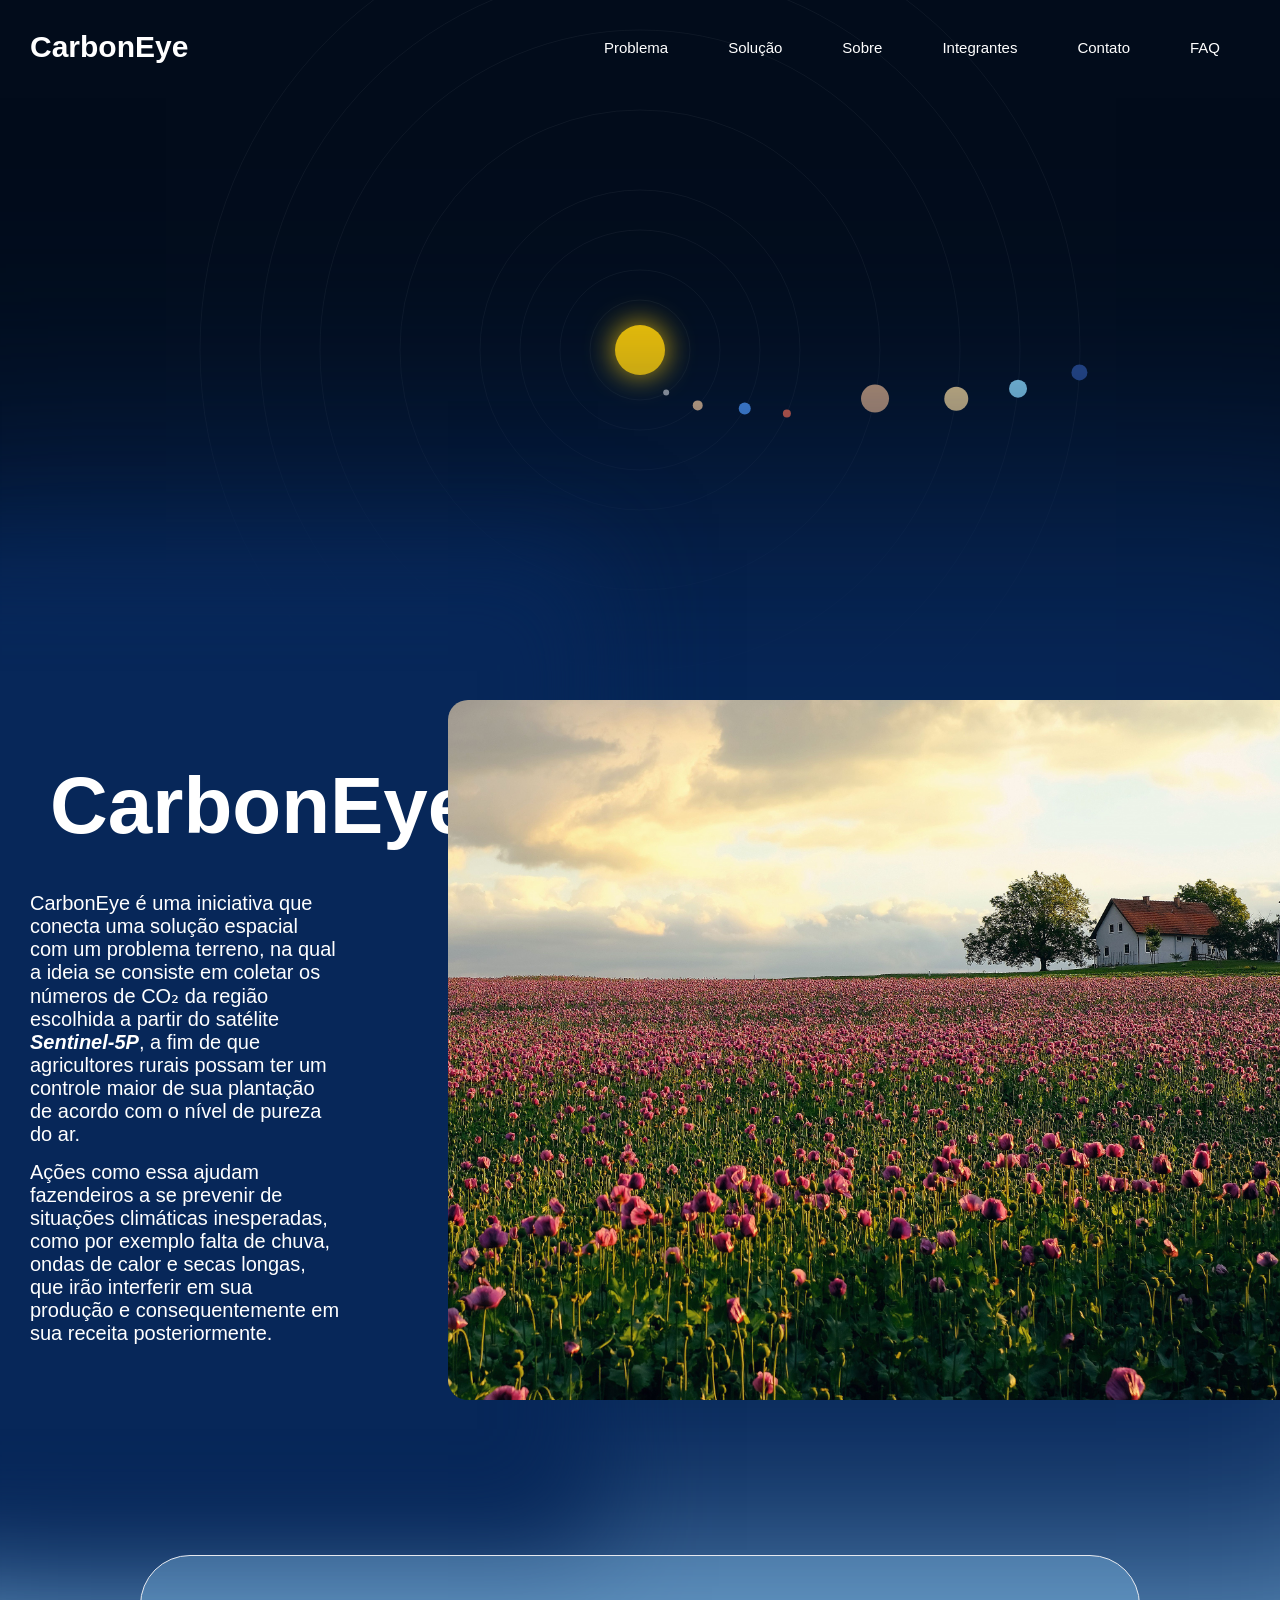
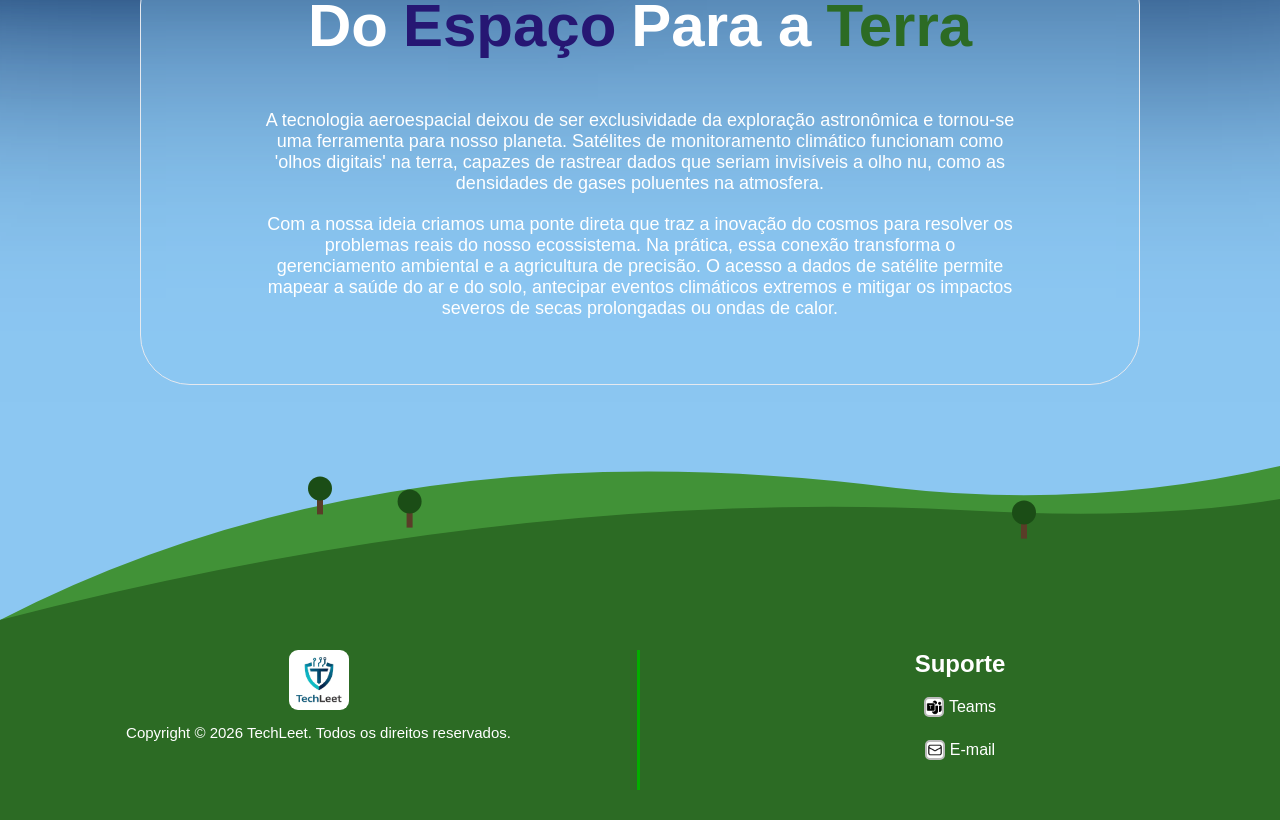
<file: index.html>
<!DOCTYPE html>
<html lang="pt-BR">
    <head>
        <meta charset="UTF-8">
        <meta name="viewport" content="width=device-width, initial-scale=1.0">
        <title>Home</title>
        <link rel="icon" type="image/x-icon" href="imagens/IconeHome.png">
        <link rel="stylesheet" href="css/style.css">
        <link rel="stylesheet" href="css/variaveis.css">
        <link rel="stylesheet" href="css/head.css">
        <link rel="stylesheet" href="css/footer.css">
        <link rel="stylesheet" href="css/index.css">
        <script type="module" src="js/menu.js"></script>
        <script type="module" src="js/sistema-solar.js"></script>
        <script type="module" src="js/footer.js"></script>
    </head>
    <body>
        <!-- Cabeçalho / Cabeça do site -->
        <section id="head">
            <canvas id="sistemaSolar"></canvas>
            <header>
                <div id="nome">
                    <a href="index.html"><h1>CarbonEye</h1></a>
                </div>
                <button type="button" id="menu-hamburguer"
                    aria-label="Abrir menu" aria-controls="navegacao"
                    aria-expanded="false">
                    <span></span>
                    <span></span>
                    <span></span>
                </button>
                <div id="navegacao">
                    <nav>
                        <a href="problema.html">Problema</a>
                        <a href="solucao.html">Solução</a>
                        <a href="sobre.html">Sobre</a>
                        <a href="integrantes.html">Integrantes</a>
                        <a href="contato.html">Contato</a>
                        <a href="faq.html">FAQ</a>
                    </nav>
                </div>
            </header>
        </section>
        <main>
            <!-- Texto inicial da página' -->
            <div id="texto_inicial">
                <h2>CarbonEye</h2>
                <p>CarbonEye é uma iniciativa que conecta uma solução
                    espacial com
                    um problema terreno, na qual a ideia se consiste em
                    coletar
                    os números de CO₂ da região escolhida a partir do
                    satélite
                    <i><b>Sentinel-5P</b></i>, a fim de que agricultores
                    rurais
                    possam ter um controle maior de sua plantação de acordo
                    com o nível de pureza do ar.</p>
                <p>Ações como essa ajudam fazendeiros a se prevenir de
                    situações climáticas inesperadas, como por exemplo falta
                    de
                    chuva, ondas de calor e secas longas, que irão
                    interferir em
                    sua produção e consequentemente em sua receita
                    posteriormente.</p>
            </div>
            <div id="imagem_inicial"></div>
        </main>
        <div id="ceu_azul">
        </div>
        <!-- Cenário footer -->
        <section id="cenario_chao">
            <canvas id="canvas_natureza"></canvas>
        </section>

        <!-- Rodapé / Footer do site -->
        <footer>
            <div class="logo-footer">
                <img src="assets/TechLeet.png" alt="TechLeet">
                <p>Copyright © 2026 TechLeet. Todos os direitos reservados.</p>
            </div>
            <div class="logo-footer2">
                <h3 id="titulo_suporte">Suporte</h3>
                <div class="suport">
                    <img src="assets/teams.png" alt="Teams">
                    <a
                        href="https://teams.microsoft.com/l/chat/48:notes/conversations?context=%7B%22contextType%22%3A%22chat%22%7D">Teams</a>
                </div>
                <div class="suport">
                    <img src="assets/email.png" alt="e-mail">
                    <a href="mailto:rm570024@fiap.com.br">E-mail</a>
                </div>
            </div>
        </footer>
        <!-- Texto central da página -->
        <div id="caixa_central">
            <div id="caixa_titulo">
                <h4>Do</h4>
                <h4 id="texto_espaco">Espaço</h4>
                <h4>Para a </h4>
                <h4 id="texto_terra">Terra</h4>
            </div>
            <div id="caixa_texto">
                <p>A tecnologia aeroespacial deixou de ser exclusividade da exploração astronômica e tornou-se uma ferramenta  para nosso planeta. Satélites de monitoramento climático funcionam como 'olhos digitais' na terra, capazes de rastrear dados que seriam invisíveis a olho nu, como as densidades de gases poluentes na atmosfera. </p>
                <p>Com a nossa ideia criamos uma ponte direta que traz a inovação do cosmos para resolver os problemas reais do nosso ecossistema. Na prática, essa conexão transforma o gerenciamento ambiental e a agricultura de precisão. O acesso a dados de satélite permite mapear a saúde do ar e do solo, antecipar eventos climáticos extremos e mitigar os impactos severos de secas prolongadas ou ondas de calor.</p>
            </div>
        </div>
    </body>
</html>
</file>
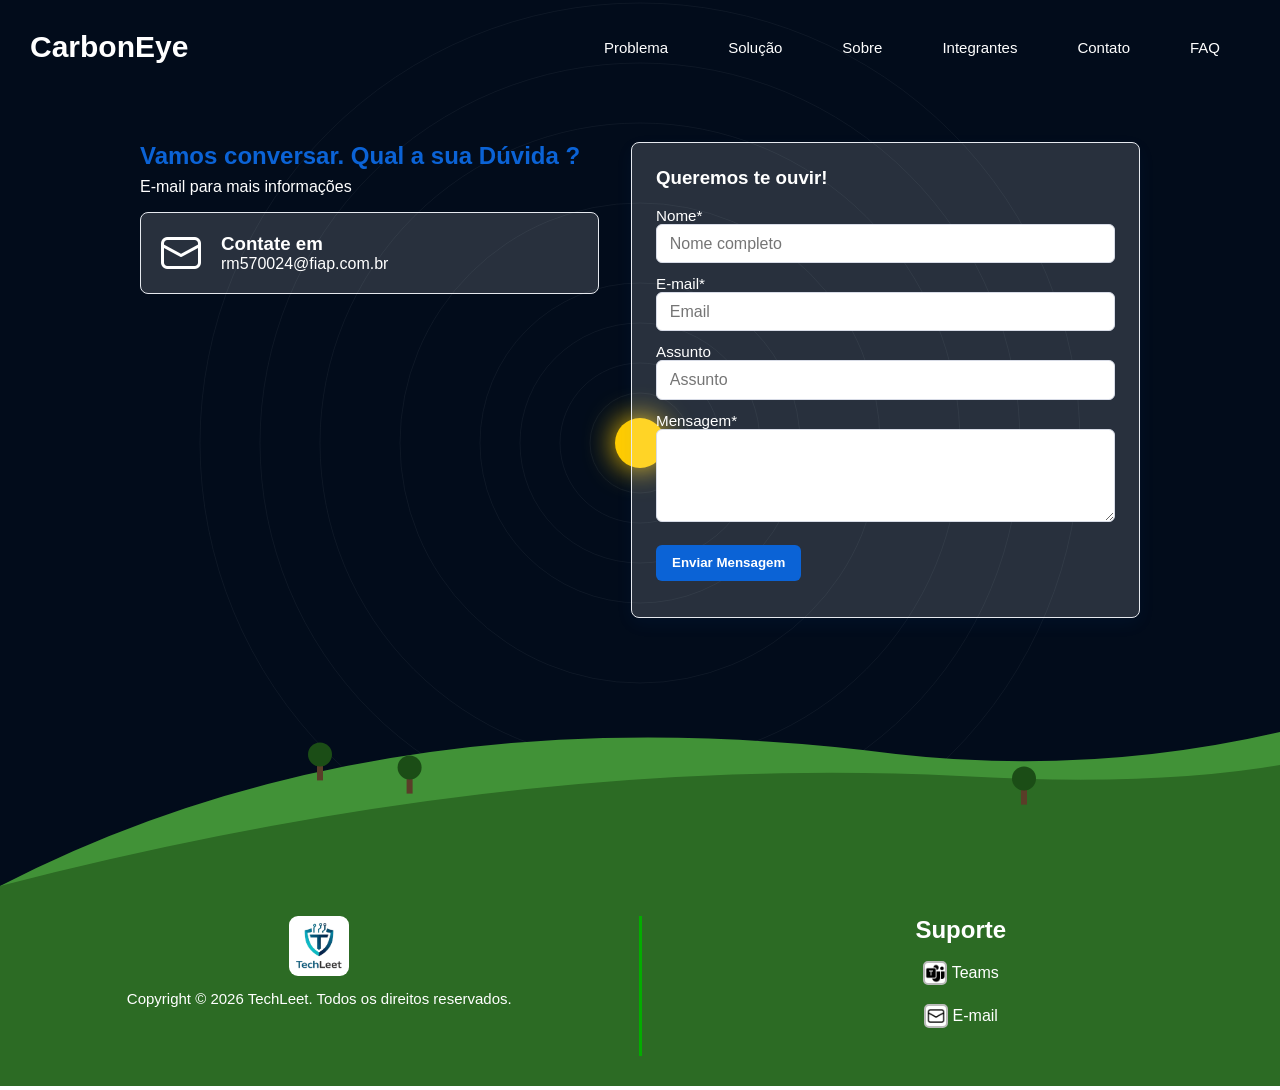
<file: contato.html>
<!DOCTYPE html>
<html lang="pt-BR">
    <head>
        <meta charset="UTF-8">
        <meta name="viewport" content="width=device-width, initial-scale=1.0">
        <title>Integrantes</title>
        <link rel="icon" type="image/x-icon" href="imagens/IconeUser.png">
        <link rel="stylesheet" href="css/style.css">
        <link rel="stylesheet" href="css/head.css">
        <link rel="stylesheet" href="css/variaveis.css">
        <link rel="stylesheet" href="css/head.css">
        <link rel="stylesheet" href="css/footer.css">
        <link rel="stylesheet" href="css/integrantes.css">
        <link rel="stylesheet" href="css/contato.css">
        <script type="module" src="js/menu.js"></script>
        <script type="module" src="js/contato.js"></script>
        <script type="module" src="js/sistema-solar.js"></script>
        <script type="module" src="js/footer.js"></script>
    </head>
    <body>
        <!-- Cabeçalho / Cabeça do site -->
        <section id="head">
            <canvas id="sistemaSolar"></canvas>
            <header>
                <div id="nome">
                    <a href="index.html"><h1>CarbonEye</h1></a>
                </div>
                <button type="button" id="menu-hamburguer"
                    aria-label="Abrir menu" aria-controls="navegacao"
                    aria-expanded="false">
                    <span></span>
                    <span></span>
                    <span></span>
                </button>
                <div id="navegacao">
                    <nav>
                        <a href="problema.html">Problema</a>
                        <a href="solucao.html">Solução</a>
                        <a href="sobre.html">Sobre</a>
                        <a href="integrantes.html">Integrantes</a>
                        <a href="contato.html">Contato</a>
                        <a href="faq.html">FAQ</a>
                    </nav>
                </div>
            </header>
            <!-- Formulario de dúvidas -->
            <main class="pagina_contato">
                <section class="introducao_contato">
                    <h2>Vamos conversar. Qual a sua Dúvida ?</h2>
                    <p>E-mail para mais informações</p>
                    <div class="e-mail_card">
                        <img src="assets/emailB.png" alt="email">
                        <div>
                            <h3>Contate em</h3>
                            <p>rm570024@fiap.com.br</p>
                        </div>
                    </div>
                </section>
                <section class="formulario_contato">
                    <h3>Queremos te ouvir!</h3><br>
                    <form id="contactForm">
                        <!-- Nome inserido -->
                        <label>
                            Nome*
                            <input type="text" name="nome" id="nomeInput"
                                placeholder="Nome completo" required>
                        </label>
                        <!-- E-mail inserido -->
                        <label>
                            E-mail*
                            <input type="email" name="email" id="email"
                                placeholder="Email" required>
                        </label>
                        <!-- Assunto não obrigatório inserido -->
                        <label>
                            Assunto
                            <input type="text" name="assunto" id="assunto"
                                placeholder="Assunto">
                        </label>
                        <!-- Mensagem inserida -->
                        <label>
                            Mensagem*
                            <textarea name="mensagem" id="mensagem" rows="4"
                                required></textarea>
                        </label>
                        <!-- Botão de commit -->
                        <button type="submit" class="botao_commit">Enviar
                            Mensagem</button>
                        <p id="statusMessagem" aria-live="polite"></p>
                    </form>
                </section>
            </main>
            <div id="cenario_chao">
                <canvas id="canvas_natureza"></canvas>
            </div>
        </section>
        <!-- Rodapé / Footer do site -->
        <footer>
            <div class="logo-footer">
                <img src="assets/TechLeet.png" alt="TechLeet">
                <p>Copyright © 2026 TechLeet. Todos os direitos reservados.</p>
            </div>
            <div class="logo-footer2">
                <h3 id="titulo_suporte">Suporte</h3>
                <div class="suport">
                    <img src="assets/teams.png" alt="Teams">
                    <a
                        href="https://teams.microsoft.com/l/chat/48:notes/conversations?context=%7B%22contextType%22%3A%22chat%22%7D">Teams</a>
                </div>
                <div class="suport">
                    <img src="assets/email.png" alt="e-mail">
                    <a href="mailto:rm570024@fiap.com.br">E-mail</a>
                </div>
            </div>
        </footer>
    </body>
</html>
</file>
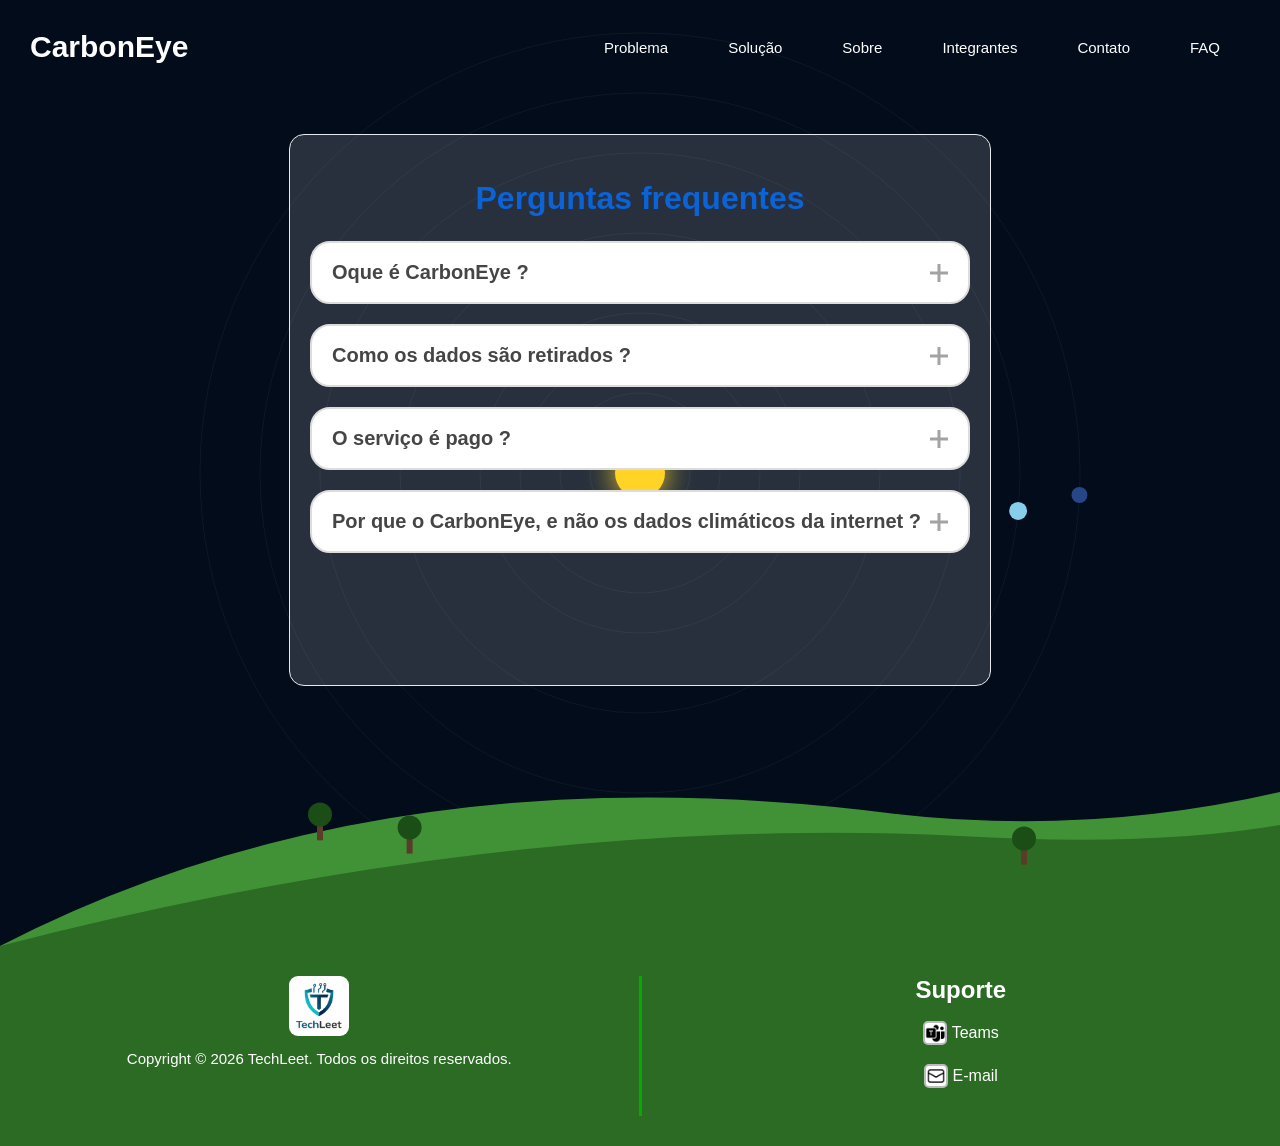
<file: faq.html>
<!DOCTYPE html>
<html lang="pt-BR">
    <head>
        <meta charset="UTF-8">
        <meta name="viewport" content="width=device-width, initial-scale=1.0">
        <title>Document</title>
        <link rel="icon" type="image/x-icon" href="imagens/IconeHome.png">
        <link rel="stylesheet" href="css/style.css">
        <link rel="stylesheet" href="css/variaveis.css">
        <link rel="stylesheet" href="css/head.css">
        <link rel="stylesheet" href="css/footer.css">
        <link rel="stylesheet" href="css/faq.css">
        <script type="module" src="js/faq.js"></script>
        <script type="module" src="js/menu.js"></script>
        <script type="module" src="js/sistema-solar.js"></script>
        <script type="module" src="js/footer.js"></script>

    </head>
    <body>
        <!-- Cabeçalho / Cabeça do site -->
        <section id="head">
            <canvas id="sistemaSolar"></canvas>
            <header>
                <div id="nome">
                    <a href="index.html"><h1>CarbonEye</h1></a>
                </div>
                <button type="button" id="menu-hamburguer"
                    aria-label="Abrir menu" aria-controls="navegacao"
                    aria-expanded="false">
                    <span></span>
                    <span></span>
                    <span></span>
                </button>
                <div id="navegacao">
                    <nav>
                        <a href="problema.html">Problema</a>
                        <a href="solucao.html">Solução</a>
                        <a href="sobre.html">Sobre</a>
                        <a href="integrantes.html">Integrantes</a>
                        <a href="contato.html">Contato</a>
                        <a href="faq.html">FAQ</a>
                    </nav>
                </div>
            </header>
            <!-- Caixa de perguntas frequantes -->
            <div class="caixa_pergunta">
                <h2>Perguntas frequentes</h2>
                <!-- Item de pergunta -->
                <div class="item">
                    <button class="pergunta">
                        <h3>Oque é CarbonEye ?</h3>
                        <span class="icon"></span>
                    </button>
                    <!-- Item de resposta -->
                    <div class="resposta">
                        <p>É uma ideia que visa um melhor compartilhamento de
                            dados meteorológicos para com a população rural,
                            afim de um planejamento agriculo mais
                            estratégico.</p>
                    </div>
                </div>
                <div class="item">
                    <button class="pergunta">
                        <h3>Como os dados são retirados ?</h3>
                        <span class="icon"></span>
                    </button>
                    <div class="resposta">
                        <p>É utilizado os dados do satélite <i>Sentinel-5P</i>
                            do programa europeu <i>Copernicus</i>, na qual é
                            dedicado exclusivamente ao monitoramento da
                            atmosfera e da qualidade do ar.</p>
                    </div>
                </div>
                <div class="item">
                    <button class="pergunta">
                        <h3>O serviço é pago ? </h3>
                        <span class="icon"></span>
                    </button>
                    <div class="resposta">
                        <p>O serviço é disponibilizado apartir de uma assinatura
                            mensal.</p>
                    </div>
                </div>
                <div class="item">
                    <button class="pergunta">
                        <h3>Por que o CarbonEye, e não os dados climáticos da
                            internet ?</h3>
                        <span class="icon"></span>
                    </button>
                    <div class="resposta">
                        <p>CarbonEye permite o isolamento e monitoramento de
                            regiões agrícolas específicas. A análise da pureza
                            do ar é direcionada para a área de cultivo do
                            produtor, separando o comportamento atmosférico do
                            campo das grandes massas urbanas.</p>
                    </div>
                </div>
            </div>
            <div id="cenario_chao">
                <canvas id="canvas_natureza"></canvas>
            </div>
        </section>
        <!-- Rodapé / Footer do site -->
        <footer>
            <div class="logo-footer">
                <img src="assets/TechLeet.png" alt="TechLeet">
                <p>Copyright © 2026 TechLeet. Todos os direitos reservados.</p>
            </div>
            <div class="logo-footer2">
                <h3 id="titulo_suporte">Suporte</h3>
                <div class="suport">
                    <img src="assets/teams.png" alt="Teams">
                    <a
                        href="https://teams.microsoft.com/l/chat/48:notes/conversations?context=%7B%22contextType%22%3A%22chat%22%7D">Teams</a>
                </div>
                <div class="suport">
                    <img src="assets/email.png" alt="e-mail">
                    <a href="mailto:rm570024@fiap.com.br">E-mail</a>
                </div>
            </div>
        </footer>
    </body>
</html>
</file>
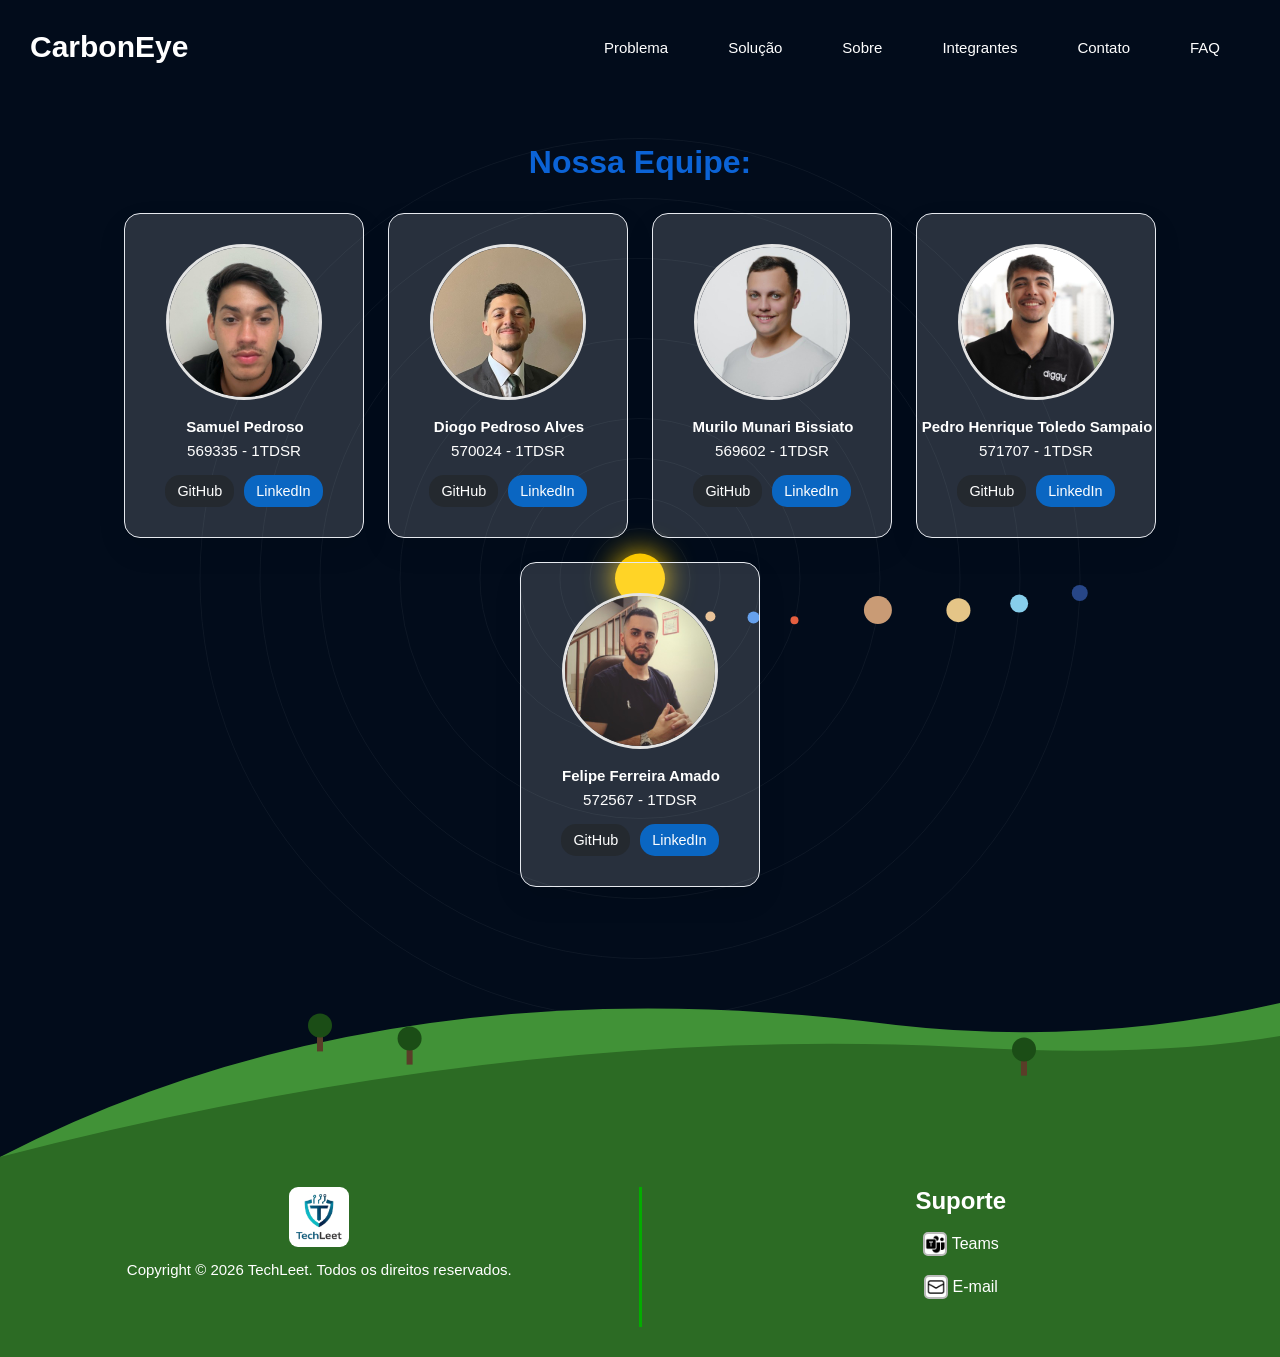
<file: integrantes.html>
<!DOCTYPE html>
<html lang="pt-BR">
    <head>
        <meta charset="UTF-8">
        <meta name="viewport" content="width=device-width, initial-scale=1.0">
        <title>Integrantes</title>
        <link rel="icon" type="image/x-icon" href="imagens/IconeUser.png">
        <link rel="stylesheet" href="css/style.css">
        <link rel="stylesheet" href="css/head.css">
        <link rel="stylesheet" href="css/variaveis.css">
        <link rel="stylesheet" href="css/head.css">
        <link rel="stylesheet" href="css/footer.css">
        <link rel="stylesheet" href="css/integrantes.css">
        <script type="module" src="js/menu.js"></script>
        <script type="module" src="js/sistema-solar.js"></script>
        <script type="module" src="js/footer.js"></script>

    </head>
    <body>
        <!-- Cabeçalho / Cabeça do site -->
        <section id="head">
            <canvas id="sistemaSolar"></canvas>
            <header>
                <div id="nome">
                    <a href="index.html"><h1>CarbonEye</h1></a>
                </div>
                <button type="button" id="menu-hamburguer"
                    aria-label="Abrir menu" aria-controls="navegacao"
                    aria-expanded="false">
                    <span></span>
                    <span></span>
                    <span></span>
                </button>
                <div id="navegacao">
                    <nav>
                        <a href="problema.html">Problema</a>
                        <a href="solucao.html">Solução</a>
                        <a href="sobre.html">Sobre</a>
                        <a href="integrantes.html">Integrantes</a>
                        <a href="contato.html">Contato</a>
                        <a href="faq.html">FAQ</a>
                    </nav>
                </div>
            </header>
            <div id="equipe">
                <div id="time">
                    <h2>Nossa Equipe:</h2>
                    <div class="time_grid">
                        <!-- Card de cada membro -->
                        <div class="card_membro">
                            <img src="assets/samuel.jpeg" alt="Samuel">
                            <h3>Samuel Pedroso</h3>
                            <p>569335 - 1TDSR</p>
                            <div class="links_membros">
                                <a class="github"
                                    href="https://github.com/OSamuelXavierDev">GitHub</a>
                                <a class="linkedin"
                                    href="https://www.linkedin.com/in/samuel-xavier-061434274">LinkedIn</a>
                            </div>
                        </div>
                        <div class="card_membro">
                            <img src="assets/diogo.jpeg" alt="Diogo">
                            <h3>Diogo Pedroso Alves</h3>
                            <p>570024 - 1TDSR</p>
                            <div class="links_membros">
                                <a class="github"
                                    href="https://github.com/DiogoPedrosoAlves">GitHub</a>
                                <a class="linkedin"
                                    href="https://www.linkedin.com/in/diogo-pedroso-alves-895346237/">LinkedIn</a>
                            </div>
                        </div>
                        <div class="card_membro">
                            <img src="assets/murilo.jpeg" alt="Murilo">
                            <h3>Murilo Munari Bissiato</h3>
                            <p>569602 - 1TDSR</p>
                            <div class="links_membros">
                                <a class="github"
                                    href="https://github.com/murilomunari">GitHub</a>
                                <a class="linkedin"
                                    href="https://www.linkedin.com/in/murilomunaribissiato/">LinkedIn</a>
                            </div>
                        </div>
                        <div class="card_membro">
                            <img src="assets/pedro.jpeg" alt="Pedro">
                            <h3>Pedro Henrique Toledo Sampaio</h3>
                            <p>571707 - 1TDSR</p>
                            <div class="links_membros">
                                <a class="github"
                                    href="https://github.com/PedroSampaio20">GitHub</a>
                                <a class="linkedin"
                                    href="https://www.linkedin.com/in/pedro-sampaio2002/">LinkedIn</a>
                            </div>
                        </div>
                        <div class="card_membro">
                            <img src="assets/felipe.jpeg" alt="Felipe">
                            <h3>Felipe Ferreira Amado</h3>
                            <p>572567 - 1TDSR</p>
                            <div class="links_membros">
                                <a class="github"
                                    href="https://github.com/FelipeFerreiraAmado">GitHub</a>
                                <a class="linkedin"
                                    href="https://www.linkedin.com/in/felipe-amado/">LinkedIn</a>
                            </div>
                        </div>
                    </div>
                </div>
            </div>
            <!-- Cenário footer -->
            <div id="cenario_chao">
                <canvas id="canvas_natureza"></canvas>
            </div>
        </section>

        <!-- Rodapé / Footer do site -->
        <footer>
            <div class="logo-footer">
                <img src="assets/TechLeet.png" alt="TechLeet">
                <p>Copyright © 2026 TechLeet. Todos os direitos reservados.</p>
            </div>
            <div class="logo-footer2">
                <h3 id="titulo_suporte">Suporte</h3>
                <div class="suport">
                    <img src="assets/teams.png" alt="Teams">
                    <a
                        href="https://teams.microsoft.com/l/chat/48:notes/conversations?context=%7B%22contextType%22%3A%22chat%22%7D">Teams</a>
                </div>
                <div class="suport">
                    <img src="assets/email.png" alt="e-mail">
                    <a href="mailto:rm570024@fiap.com.br">E-mail</a>
                </div>
            </div>
        </footer>
    </body>
</html>
</file>
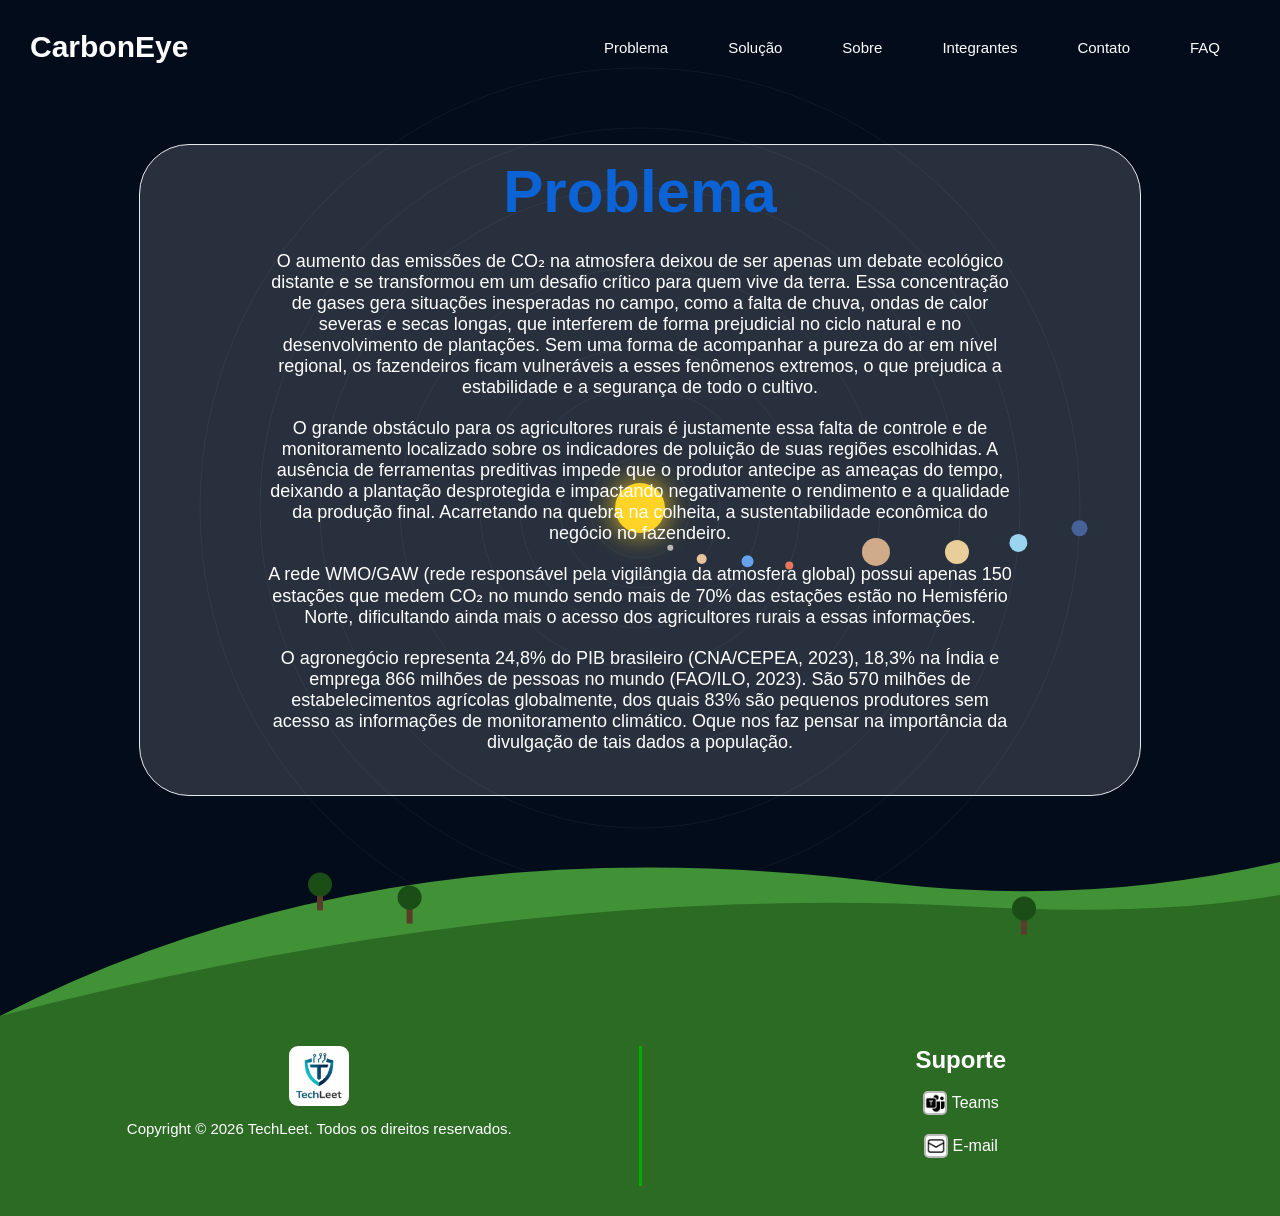
<file: problema.html>
<!DOCTYPE html>
<html lang="en">
    <head>
        <meta charset="UTF-8">
        <meta name="viewport" content="width=device-width, initial-scale=1.0">
        <title>Problema</title>
        <link rel="stylesheet" href="css/style.css">
        <link rel="stylesheet" href="css/variaveis.css">
        <link rel="stylesheet" href="css/head.css">
        <link rel="stylesheet" href="css/footer.css">
        <link rel="stylesheet" href="css/problema.css">
        <link rel="stylesheet" href="css/textoSite.css">
        <script type="module" src="js/menu.js"></script>
        <script type="module" src="js/sistema-solar.js"></script>
        <script type="module" src="js/footer.js"></script>

    </head>
    <body>
        <!-- Cabeçalho / Cabeça do site -->
        <section id="head">
            <canvas id="sistemaSolar"></canvas>
            <header>
                <div id="nome">
                    <a href="index.html"><h1>CarbonEye</h1></a>
                </div>
                <button type="button" id="menu-hamburguer"
                    aria-label="Abrir menu" aria-controls="navegacao"
                    aria-expanded="false">
                    <span></span>
                    <span></span>
                    <span></span>
                </button>
                <div id="navegacao">
                    <nav>
                        <a href="problema.html">Problema</a>
                        <a href="solucao.html">Solução</a>
                        <a href="sobre.html">Sobre</a>
                        <a href="integrantes.html">Integrantes</a>
                        <a href="contato.html">Contato</a>
                        <a href="faq.html">FAQ</a>
                    </nav>
                </div>
            </header>
            <main>
                <!-- Texto central -->
                <div id="caixa_central">
                    <div id="caixa_titulo">
                        <h2>Problema</h2>
                    </div>
                    <div id="caixa_texto">
                        <p>O aumento das emissões de CO₂ na atmosfera deixou de
                            ser apenas um debate ecológico distante e se
                            transformou em um desafio crítico para quem vive da
                            terra. Essa concentração de gases gera situações
                            inesperadas no campo, como a falta de chuva, ondas
                            de calor severas e secas longas, que interferem de
                            forma prejudicial no ciclo natural e no
                            desenvolvimento de plantações. Sem uma forma de
                            acompanhar a pureza do ar em nível regional, os
                            fazendeiros ficam vulneráveis a esses
                            fenômenos extremos, o que prejudica a estabilidade e
                            a segurança de todo o cultivo.</p>
                        <p>O grande obstáculo para os agricultores rurais é
                            justamente essa falta de controle e de monitoramento
                            localizado sobre os indicadores de poluição de suas
                            regiões escolhidas. A ausência de ferramentas
                            preditivas impede que o produtor antecipe as ameaças
                            do tempo, deixando a plantação desprotegida e
                            impactando negativamente o rendimento e a qualidade
                            da produção final. Acarretando na quebra na
                            colheita, a sustentabilidade econômica do negócio no
                            fazendeiro.</p>
                        <p>A rede WMO/GAW (rede responsável pela vigilângia da
                            atmosfera global) possui apenas 150 estações que
                            medem CO₂ no mundo sendo mais de 70% das estações
                            estão no Hemisfério Norte, dificultando ainda mais o
                            acesso dos agricultores rurais a essas
                            informações.</p>
                        <p>O agronegócio representa 24,8% do PIB brasileiro
                            (CNA/CEPEA, 2023), 18,3% na Índia e emprega
                            866 milhões de pessoas no mundo (FAO/ILO, 2023). São
                            570 milhões de estabelecimentos agrícolas
                            globalmente, dos quais 83% são pequenos produtores
                            sem acesso as informações de monitoramento
                            climático. Oque nos faz pensar na importância da
                            divulgação de tais dados a população.</p>
                    </div>
                </div>
            </main>
            <!-- Cenário footer -->
            <div id="cenario_chao">
                <canvas id="canvas_natureza"></canvas>
            </div>
        </section>

        <footer>
            <div class="logo-footer">
                <img src="assets/TechLeet.png" alt="TechLeet">
                <p>Copyright © 2026 TechLeet. Todos os direitos reservados.</p>
            </div>
            <div class="logo-footer2">
                <h3 id="titulo_suporte">Suporte</h3>
                <div class="suport">
                    <img src="assets/teams.png" alt="Teams">
                    <a
                        href="https://teams.microsoft.com/l/chat/48:notes/conversations?context=%7B%22contextType%22%3A%22chat%22%7D">Teams</a>
                </div>
                <div class="suport">
                    <img src="assets/email.png" alt="e-mail">
                    <a href="mailto:rm570024@fiap.com.br">E-mail</a>
                </div>
            </div>
        </footer>
    </body>
</html>
</file>
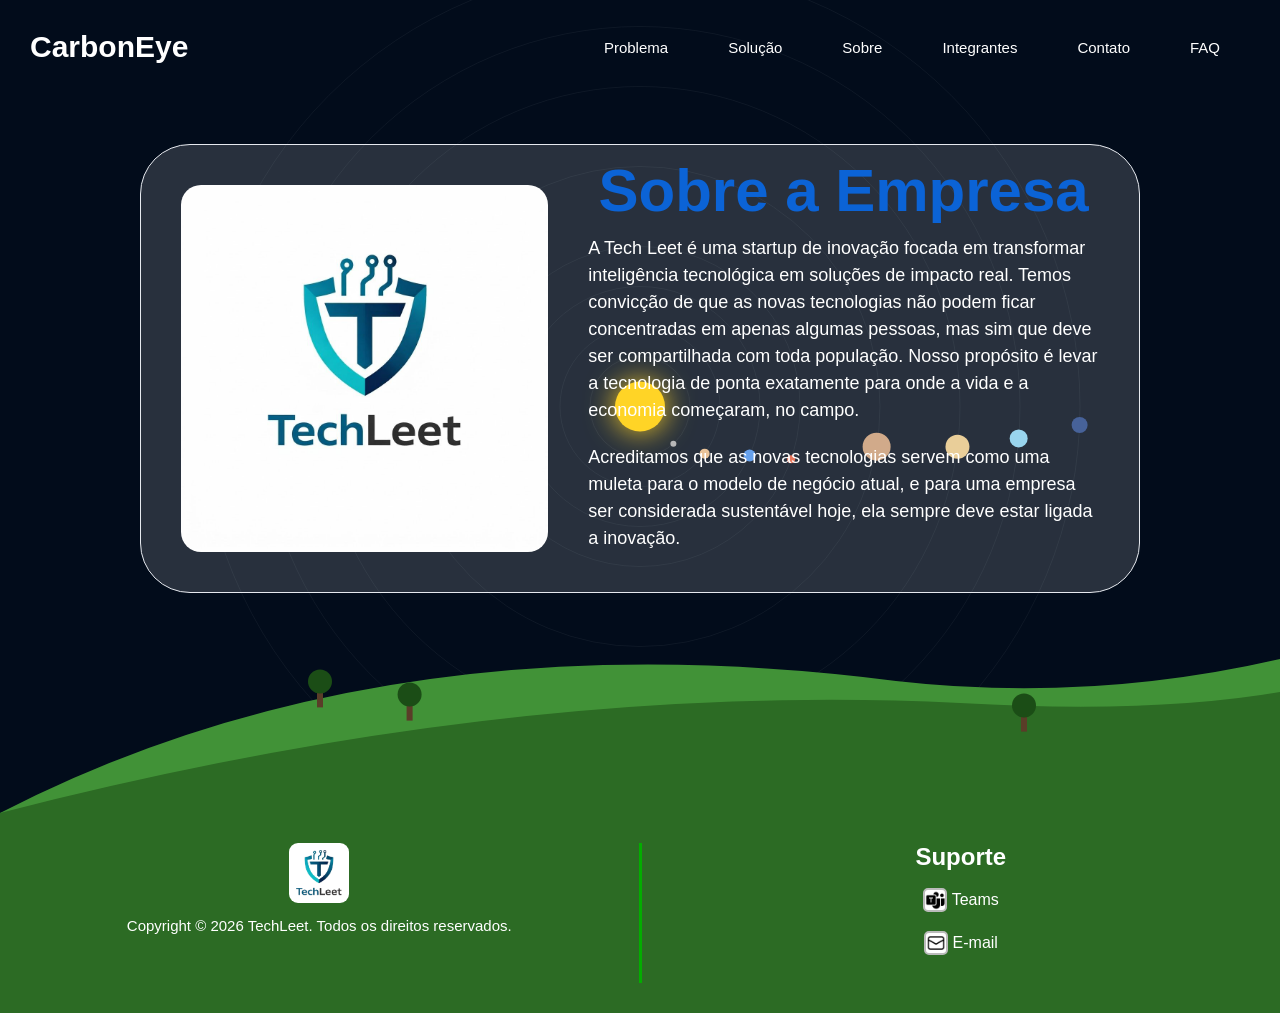
<file: sobre.html>
<!DOCTYPE html>
<html lang="pt-BR">
    <head>
        <meta charset="UTF-8">
        <meta name="viewport" content="width=device-width, initial-scale=1.0">
        <title>Sobre</title>
        <link rel="icon" type="image/x-icon" href="imagens/IconeUser.png">
        <link rel="stylesheet" href="css/style.css">
        <link rel="stylesheet" href="css/head.css">
        <link rel="stylesheet" href="css/variaveis.css">
        <link rel="stylesheet" href="css/head.css">
        <link rel="stylesheet" href="css/footer.css">
        <link rel="stylesheet" href="css/sobre.css">
        <link rel="stylesheet" href="css/textoSite.css">
        <script type="module" src="js/menu.js"></script>
        <script type="module" src="js/sistema-solar.js"></script>
        <script type="module" src="js/footer.js"></script>

    </head>
    <body>
        <!-- Cabeçalho / Cabeça do site -->
        <section id="head">
            <canvas id="sistemaSolar"></canvas>
            <header>
                <div id="nome">
                    <a href="index.html"><h1>CarbonEye</h1></a>
                </div>
                <button type="button" id="menu-hamburguer"
                    aria-label="Abrir menu" aria-controls="navegacao"
                    aria-expanded="false">
                    <span></span>
                    <span></span>
                    <span></span>
                </button>
                <div id="navegacao">
                    <nav>
                        <a href="problema.html">Problema</a>
                        <a href="solucao.html">Solução</a>
                        <a href="sobre.html">Sobre</a>
                        <a href="integrantes.html">Integrantes</a>
                        <a href="contato.html">Contato</a>
                        <a href="faq.html">FAQ</a>
                    </nav>
                </div>
            </header>
            <main>
                <!-- Texto central da página -->
                <div id="caixa_central">
                    <img src="assets/TechLeetB.jpeg" alt="Logo TechLeet">
                    <div id="conteudo_direita">
                        <div id="caixa_titulo">
                            <h2>Sobre a Empresa</h2>
                        </div>
                        <div id="caixa_texto">
                            <p>A Tech Leet é uma startup de inovação focada em
                                transformar inteligência tecnológica em soluções
                                de impacto real. Temos convicção de que as novas
                                tecnologias não podem ficar concentradas em
                                apenas algumas pessoas, mas sim que deve ser
                                compartilhada com toda população. Nosso
                                propósito é levar a tecnologia de ponta
                                exatamente para onde a vida e a economia
                                começaram, no campo.</p>

                            <p>Acreditamos que as novas tecnologias servem como uma muleta para o modelo de negócio atual, e para uma empresa ser considerada sustentável hoje, ela sempre deve estar ligada a inovação.</p>
                        </div>
                    </div>
                </div>
            </main>
            <!-- Cenário footer -->
            <section id="cenario_chao">
                <canvas id="canvas_natureza"></canvas>
            </section>
        </section>
        <footer>
            <div class="logo-footer">
                <img src="assets/TechLeet.png" alt="TechLeet">
                <p>Copyright © 2026 TechLeet. Todos os direitos
                    reservados.</p>
            </div>
            <div class="logo-footer2">
                <h3 id="titulo_suporte">Suporte</h3>
                <div class="suport">
                    <img src="assets/teams.png" alt="Teams">
                    <a
                        href="https://teams.microsoft.com/l/chat/48:notes/conversations?context=%7B%22contextType%22%3A%22chat%22%7D">Teams</a>
                </div>
                <div class="suport">
                    <img src="assets/email.png" alt="e-mail">
                    <a href="mailto:rm570024@fiap.com.br">E-mail</a>
                </div>
            </div>
        </footer>
    </body>
</html>
</file>
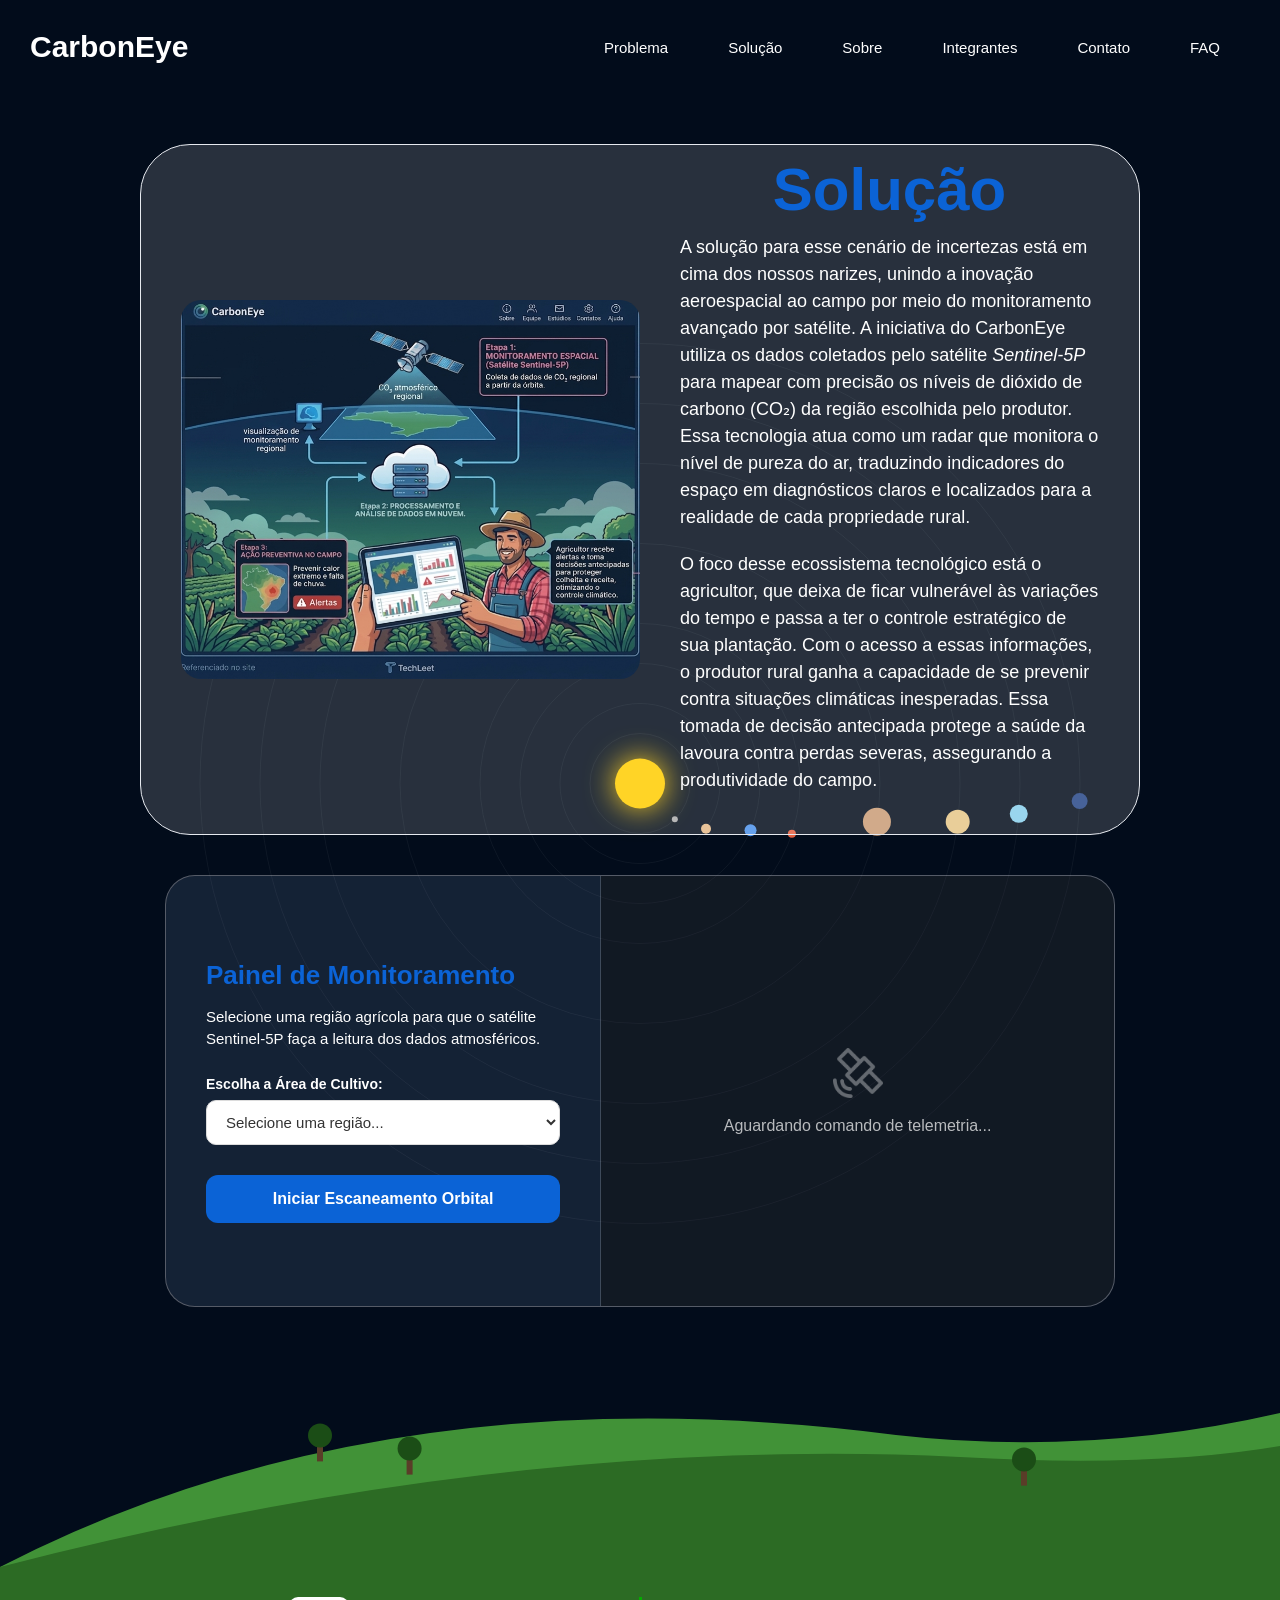
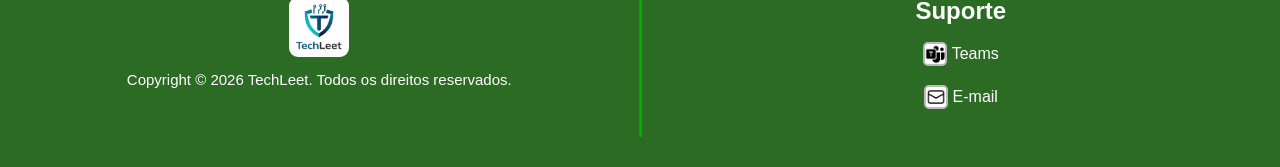
<file: solucao.html>
<!DOCTYPE html>
<html lang="en">
    <head>
        <meta charset="UTF-8">
        <meta name="viewport" content="width=device-width, initial-scale=1.0">
        <title>Solução</title>
        <link rel="stylesheet" href="css/style.css">
        <link rel="stylesheet" href="css/variaveis.css">
        <link rel="stylesheet" href="css/head.css">
        <link rel="stylesheet" href="css/footer.css">
        <link rel="stylesheet" href="css/solucao.css">
        <link rel="stylesheet" href="css/textoSite.css">
        <script type="module" src="js/menu.js"></script>
        <script type="module" src="js/sistema-solar.js"></script>
        <script type="module" src="js/footer.js"></script>
        <script type="module" src="js/solucao.js"></script>

    </head>
    <body>
        <!-- Cabeçalho / Cabeça do site -->
        <section id="head">
            <canvas id="sistemaSolar"></canvas>
            <header>
                <div id="nome">
                    <a href="index.html"><h1>CarbonEye</h1></a>
                </div>
                <button type="button" id="menu-hamburguer"
                    aria-label="Abrir menu" aria-controls="navegacao"
                    aria-expanded="false">
                    <span></span>
                    <span></span>
                    <span></span>
                </button>
                <div id="navegacao">
                    <nav>
                        <a href="problema.html">Problema</a>
                        <a href="solucao.html">Solução</a>
                        <a href="sobre.html">Sobre</a>
                        <a href="integrantes.html">Integrantes</a>
                        <a href="contato.html">Contato</a>
                        <a href="faq.html">FAQ</a>
                    </nav>
                </div>
            </header>
            <main>
                <!-- Caixa de texto -->
                <div id="caixa_central">
                    <img src="assets/RepresentaçãoIdeia.png"
                        alt="Logo TechLeet">
                    <div id="conteudo_direita">
                        <div id="caixa_titulo">
                            <h2>Solução</h2>
                        </div>
                        <div id="caixa_texto">
                            <p>A solução para esse cenário de incertezas está em
                                cima dos nossos narizes, unindo a inovação
                                aeroespacial ao campo por meio do monitoramento
                                avançado por satélite. A iniciativa do CarbonEye
                                utiliza os dados coletados pelo satélite
                                <i>Sentinel-5P</i> para mapear com precisão os
                                níveis de dióxido de carbono (CO₂) da região
                                escolhida pelo produtor. Essa tecnologia atua
                                como
                                um radar que monitora o nível de pureza do ar,
                                traduzindo indicadores do espaço em diagnósticos
                                claros e localizados para a realidade de cada
                                propriedade rural.</p>

                            <p>O foco desse ecossistema tecnológico está o
                                agricultor, que deixa de ficar vulnerável às
                                variações do tempo e passa a ter o controle
                                estratégico de sua plantação. Com o acesso a
                                essas
                                informações, o produtor rural ganha a capacidade
                                de
                                se prevenir contra situações climáticas
                                inesperadas.
                                Essa tomada de decisão antecipada protege a
                                saúde da
                                lavoura contra perdas severas, assegurando a
                                produtividade do campo.</p>
                        </div>
                    </div>
                </div>
                <!-- Demonstração da ideia -->
                <div id="simulador-container">
                    <!-- Painel de Controle (Esquerda) -->
                    <div class="painel-controle">
                        <h3>Painel de Monitoramento</h3>
                        <p>Selecione uma região agrícola para que o satélite
                            Sentinel-5P faça a leitura dos dados
                            atmosféricos.</p>

                        <div class="grupo-seletor">
                            <label for="seletor-regiao">Escolha a Área de
                                Cultivo:</label>
                            <select id="seletor-regiao">
                                <option value disabled selected>Selecione uma
                                    região...</option>
                                <option value="sudeste">Região Sudeste —
                                    Lavouras de Café</option>
                                <option value="centro_oeste">Região Centro-Oeste
                                    — Cultivo de Soja</option>
                                <option value="sul">Região Sul — Plantações de
                                    Trigo</option>
                            </select>
                        </div>

                        <button id="btn-escanear" type="button">Iniciar
                            Escaneamento Orbital</button>
                    </div>

                    <!-- Painel de Exibição / Tela do Satélite (Direita) -->
                    <div class="painel-display" id="painel-display">

                        <!-- Estado Inicial (Vazio) -->
                        <div id="display-vazio" class="tela-estado">
                            <img src="assets/IconeSatélite.png"
                                alt="Ícone de Radar"
                                class="icone-radar">
                            <p>Aguardando comando de telemetria...</p>
                        </div>

                        <!-- Estado de Carregamento -->
                        <div id="display-loading"
                            class="tela-estado-animada hidden">
                            <div class="spinner"></div>
                            <p class="texto-loading">Conectando ao
                                Sentinel-5P...</p>
                            <p class="sub-loading">Processando dados de CO₂ em
                                nuvem...</p>
                        </div>

                        <!-- Estado de Resultado -->
                        <div id="display-resultado"
                            class="tela-resultado hidden">
                            <div class="resultado-header">
                                <h4>Diagnóstico da Atmosfera</h4>
                                <span id="badge-status"
                                    class="badge">Estável</span>
                            </div>

                            <div class="metrica-co2">
                                <span class="label">Concentração de CO₂
                                    Regional:</span>
                                <span id="valor-co2" class="valor">--</span>
                            </div>

                            <div class="caixa-alerta">
                                <h5>Recomendação Preventiva para o
                                    Agricultor:</h5>
                                <p id="texto-recomendacao">--</p>
                            </div>
                        </div>

                    </div>
                </div>
            </main>
            <!-- Cenário footer -->
            <div id="cenario_chao">
                <canvas id="canvas_natureza"></canvas>
            </div>
        </section>
        <footer>
            <div class="logo-footer">
                <img src="assets/TechLeet.png" alt="TechLeet">
                <p>Copyright © 2026 TechLeet. Todos os direitos reservados.</p>
            </div>
            <div class="logo-footer2">
                <h3 id="titulo_suporte">Suporte</h3>
                <div class="suport">
                    <img src="assets/teams.png" alt="Teams">
                    <a
                        href="https://teams.microsoft.com/l/chat/48:notes/conversations?context=%7B%22contextType%22%3A%22chat%22%7D">Teams</a>
                </div>
                <div class="suport">
                    <img src="assets/email.png" alt="e-mail">
                    <a href="mailto:rm570024@fiap.com.br">E-mail</a>
                </div>
            </div>
        </footer>
    </body>
</html>
</file>
<file: css/style.css>
/* Style de todas as páginas */
* {
  margin: 0;
  padding: 0;
  position: relative; /* Necessário para o z-index funcionar */
  z-index: 1;
  text-decoration: none;
  color: var(--color-text);
}

/* Evita rolagem horizontal indesejada em telas menores */
body {
  overflow-x: hidden; 
}
</file>
<file: css/variaveis.css>
/* Variáveis */
:root {
  --background-site: #020c1b;
  --primary-color: #00d2ff;
  --secondary-color: #072759;
  --color-text: #ffffff;
  --title: #0b63D6;
  --background-footer: #2c6b24;
  --color-text-footer: #ffffff;
  --font: DM Sans, sans-serif;
}
</file>
<file: css/head.css>
/* Cabeçalho do site */
#head { 
  background-color: var(--background-site);
  height: 800px auto;
  position: relative;
  overflow: hidden;
}

/* Estilo do canvas do Sistema Solar */
#sistemaSolar {
  display: grid;
  place-items: center;
  position: absolute;
  top: 0;
  left: 0;
  width: 100%;
  height: 100%;
  z-index: 0; /* Coloca o canvas atrás de tudo */
}

header {
  position: relative; /* Garante que o header fique sobre o canvas */
  z-index: 1; /* Traz o header para a frente */
  display: flex;
  align-items: center;
  justify-content: space-between;
}

header h1 {
  padding: 30px;
  font-size: 30px;
  font-family: var(--font);
}

/* Navegação desktop */
#navegacao {
  display: flex;
  align-items: center;
  margin-right: 50px;
}

#navegacao nav {
  display: flex;
  gap: 40px;
}

#navegacao a {
  position: relative;
  color: var(--color-text);
  text-decoration: none;
  font-size: 15px;
  font-family: var(--font);
  padding: 10px;
}

/* Animação hover */
#navegacao a::after {
  content: '';
  position: absolute;
  bottom: 0;
  left: 0;
  width: 0;
  height: 2px;
  background: #fff;
  transition: width 0.3s ease;
}

#navegacao a:hover::after {
  width: 100%;
}

/* Botão do menu hamburguer (visível apenas em telas menores) */
#menu-hamburguer {
  display: none;
  flex-direction: column;
  justify-content: space-between;
  width: 32px;
  height: 24px;
  padding: 0;
  margin-right: 20px;
  background: transparent;
  border: none;
  cursor: pointer;
}

#menu-hamburguer span {
  display: block;
  width: 100%;
  height: 3px;
  background-color: #fff;
  border-radius: 2px;
  transition: transform 0.3s ease, opacity 0.3s ease;
}

/* Transforma o ícone em "X" quando o menu está aberto */
#menu-hamburguer.ativo span:nth-child(1) {
  transform: translateY(10.5px) rotate(45deg);
}

#menu-hamburguer.ativo span:nth-child(2) {
  opacity: 0;
}

#menu-hamburguer.ativo span:nth-child(3) {
  transform: translateY(-10.5px) rotate(-45deg);
}

/* Responsividade: tablets e smartphones */
@media (max-width: 768px) {
  /* Body em coluna: cada section contém suas margens e o footer fica no rodapé */
  body {
    display: flex;
    flex-direction: column;
    min-height: 100vh;
  }

  #head {
    height: auto;
    flex: 1 0 auto;
  }

  header {
    flex-wrap: wrap;
  }

  header h1 {
    padding: 18px 15px;
    font-size: 20px;
  }

  #menu-hamburguer {
    display: flex;
  }

  #navegacao {
    width: 100%;
    margin-right: 0;
    max-height: 0;
    overflow: hidden;
    transition: max-height 0.3s ease;
  }

  #navegacao.aberto {
    max-height: 320px;
  }

  #navegacao nav {
    flex-direction: column;
    gap: 0;
    width: 100%;
    background-color: var(--secondary-color);
  }

  #navegacao a {
    padding: 16px 20px;
    font-size: 16px;
    border-top: 1px solid var(--primary-color);
  }
}
</file>
<file: css/footer.css>
footer {
  display: flex;
  align-items: center;
  background-color: var(--background-footer);
  height: 200px;
}

.logo-footer {
  text-align: center;
  align-items: center;
  border-right: 3px solid #03ad00;
  width: 50%;
  height: 70%;
}

.logo-footer2 {
  text-align: center;
  align-items: center;
  width: 50%;
  height: 70%;
}

.logo-footer p {
  font-size: 15px;
  font-family: var(--font);
  color: var(--color-text-footer);
}

.logo-footer img {
  margin-bottom: 10px;
  height: 60px;
  background-color: white;
  border-radius: 9px;
}

.suport {
  display: flex;
  justify-content: center;
  align-items: center;
  height: 20%;
  width: 100%;
  margin-top: 15px;
}

h3#titulo_suporte {
  color: var(--color-text-footer);
  font-family: var(--font);
  font-size: 24px;
}

.suport a {
  color: var(--color-text-footer);
  font-family: var(--font);
}

.suport img {
  margin-right: 5px;
  width: 20px;
  height: 20px;
  background-color: white;
  border-radius: 5px;
  border: 2px solid rgb(187, 187, 187);
}

#cenario_chao {
  width: 100%;
  height: 220px;
  margin-bottom: 0%;
  position: relative;
  overflow: hidden;
  z-index: 0;
}

#canvas_natureza {
  width: 100%;
  height: 100%;
  display: block;
  z-index: 0;
}

/*  Responsividade: tablets e smartphones  */
@media (max-width: 768px) {
  footer {
    flex-direction: column;
    height: auto;
    padding: 30px 0;
    gap: 25px;
  }

  .logo-footer {
    width: 90%;
    height: auto;
    border-right: none;
    border-bottom: 2px solid rgb(160, 155, 185);
    padding-bottom: 25px;
  }

  .logo-footer:last-child {
    border-bottom: none;
    padding-bottom: 0;
  }

  .logo-footer > img {
    height: 70px;
  }
}
</file>
<file: css/index.css>
*,
*::before,
*::after {
  box-sizing: border-box;
}

body {
  overflow-x: hidden;
  font-family: var(--font);
}

#head {
  height: 700px;
}
#sistemaSolar {
  position: absolute;
  top: 0;
  left: 0;
  width: 100%;
  height: 100%;
  z-index: 0; /* Coloca o canvas atrás de tudo */
}

main {
  display: flex;
  flex-wrap: wrap;
  min-height: 700px;
  height: auto;
  background-color: var(--secondary-color);
  box-shadow: 0px 0px 1000px 220px var(--secondary-color);
}
/* Texto da página */
#texto_inicial {
  width: 35%;
  text-align: center;
  justify-items: center;
  z-index: 1;
  box-shadow: 0px 0px 100px 150px var(--secondary-color);
  box-sizing: border-box;
  padding: 40px 30px;
  min-width: 280px;
}
#texto_inicial h2 {
  font-size: 5rem;
  margin: 20px;
  margin-bottom: 40px;
  font-family: "Poppins", sans-serif;
}
#texto_inicial p {
  margin-top: 15px;
  width: 80%;
  text-align: left;
  height: auto;
  font-size: 20px;
  font-family: "Poppins", sans-serif;
}

#imagem_inicial {
  background-image: url(/assets/plantacao.jpg);
  background-size: cover;
  background-position: right;
  width: 65%;
  border-top-left-radius: 20px;
  border-bottom-left-radius: 20px;
  min-height: 700px;
  z-index: 1;
}
/* Transição de fundo */
#ceu_azul {
  background-color: #8cc7f2;
  height: 600px;
  box-shadow: 0px 220px 0px #8cc7f2;
  z-index: -1;
}
/* Texto central da página */
#caixa_central {
  background-color: #8cc8f254;
  height: 430px;
  width: clamp(320px, 90%, 1000px);
  max-width: 100%;
  margin-left: 50%;
  margin-top: -650px;
  transform: translate(-50%, -50%);
  z-index: 1;
  border-radius: 50px;
  border: 1px solid #e6e9ef;
  display: grid;
  place-items: center;
}

#caixa_titulo {
  display: flex;
  justify-content: center;
  align-items: center;
  gap: 15px;
}

#caixa_central h4 {
  margin-top: -30px;
  color: var(--color-text);
  text-align: center;
  font-size: 60px;
}

#caixa_texto {
  text-align: center;
  width: 75%;
  margin-top: -100px;
}

#caixa_texto p {
  color: var(--color-text);
  margin-top: 20px;
  font-size: 18px;
}

h4#texto_espaco {
  color: #261773;
}

h4#texto_terra {
  color: #2c6b24;
}

/* Responsividade: tablets */
@media (min-width: 481px) and (max-width: 1024px) {
  main {
    min-height: 600px;
  }

  #texto_inicial,
  #imagem_inicial {
    width: 100%;
  }

  #caixa_central {
    margin-top: -750px;
    width: 88%;
  }

  #imagem_inicial {
    border-top-left-radius: 0px;
    border-bottom-left-radius: 0px;
  }

  #caixa_central h4 {
    font-size: 3rem;
  }
}

/* Responsividade: mobile até 480px */
@media (max-width: 480px) {
  #head {
    height: 520px;
  }

  #sistemaSolar {
    height: 100%;
  }

  main {
    flex-direction: column;
    min-height: auto;
  }

  #texto_inicial,
  #imagem_inicial {
    width: 100%;
  }

  #texto_inicial {
    padding: 25px 20px;
  }

  #texto_inicial p {
    width: 100%;
    font-size: 18px;
  }

  #imagem_inicial {
    min-height: 260px;
    background-position: center;
  }

  #ceu_azul {
    height: 800px;
    box-shadow: 0px 220px 0px #8cc7f2;
  }

  #caixa_central {
    margin-top: -850px;
    width: 90%;
    height: 700px;
    padding: 40px 20px;
  }

  #imagem_inicial {
    border-top-left-radius: 0px;
    border-bottom-left-radius: 0px;
  }

  #caixa_central h4 {
    font-size: 2rem;
    line-height: 1.1;
  }

  #caixa_texto {
    margin-top: -90px;
  }
}
</file>
<file: css/integrantes.css>
/* Footer sempre no rodapé, em qualquer tamanho de tela */
body {
  display: flex;
  flex-direction: column;
  min-height: 100vh;
}

/* Cabeçalho compacto nesta página (contém apenas o menu) */
#head {
  height: auto;
  flex: 0 0 auto;
}

/* Seção da equipe ocupa o espaço restante e empurra o footer para baixo */
#equipe {
  flex: 1 0 auto;
}

/* Container da equipe */
#time {
  max-width: 1340px;
  margin: 0 auto;
  padding: 50px 20px;
  text-align: center;
  font-family: var(--font);
}

#time h2 {
  margin-bottom: 32px;
  font-size: 2rem;
  text-align: center;
  color: var(--title);
}

/* Grade dos membros: quebra de linha automática, sempre dentro da tela */
.time_grid {
  display: flex;
  flex-wrap: wrap;
  gap: 24px;
  justify-content: center;
}

/* Cartão de cada membro */
.card_membro {
  box-sizing: border-box;
  width: 240px;
  max-width: 100%;
  background-color: rgba(255, 255, 255, 0.149);
  border: 1px solid #e6e9ef;
  border-radius: 16px;
  box-shadow: 0 12px 30px rgba(0, 0, 0, 0.08);
  padding: 30px 20px;
  text-align: center;
}

.card_membro img {
  width: 150px;
  height: 150px;
  object-fit: cover;
  border-radius: 50%;
  margin-bottom: 14px;
  border: 3px solid #e3e3e3;
}

.card_membro h3 {
  text-align: center;
  font-family: var(--font);
  margin-bottom: 7px;
  font-size: 15px;
  width: 240px;
  color: var(--color-text);
  margin-left: -20px;
}

.card_membro p {
  margin: 0 0 16px;
  color: var(--color-text);
  font-size: 0.95rem;
  font-family: var(--font);
}

/* Links de GitHub e LinkedIn */
.links_membros {
  display: flex;
  gap: 10px;
  flex-wrap: wrap;
  justify-content: center;
}

.links_membros a {
  padding: 8px 12px;
  border-radius: 15px;
  text-decoration: none;
  color: var(--color-text);
  font-size: 0.9rem;
}

.links_membros a.github {
  background: #24292f;
}

.links_membros a.linkedin {
  background: #0a66c2;
}
</file>
<file: css/contato.css>
body {
    font-family: var(--font);
    margin: 0;
}
/* Área da página de contato */
.pagina_contato {
    display: flex;
    gap: 2rem;
    padding: 3rem;
    max-width: 1000px;
    margin: 0 auto;
}
.introducao_contato {
    flex: 1;
}
.introducao_contato h2 { 
    margin: 0 0 .5rem;
    color: #0b63d6;
}
.e-mail_card {
    display: flex;
    align-items: center;
    gap: 1rem;
    color: black;
    background: rgba(255, 255, 255, 0.149);
    border:1px solid #e6e9ef;
    padding: 1rem;
    border-radius: 8px;
    margin-top: 1rem;
}
div h4 {
    color: #ffffff;
    font-weight: bold;
}
div p {
    color: #ffffff;
}
.e-mail_card img {
    width: 48px;
    height: 48px
}
/* Formulário de dúvidas */
.formulario_contato {
    flex: 1;
    background:rgba(255, 255, 255, 0.149);
    border:1px solid #e6e9ef;
    padding:1.5rem;
    border-radius:8px;
    box-shadow:0 6px 18px rgba(11,99,214,0.06);
}
.formulario_contato h3 {
    margin-top:0;
}
.formulario_contato label {
    display:block;
    margin-bottom:0.75rem;
    font-size:0.95rem;
    color:#ffffff;
}
.formulario_contato input[type="text"],.formulario_contato input[type="email"],.formulario_contato textarea {
    width:100%;
    padding:.6rem .8rem;
    border:1px solid #d7dbe6;
    border-radius:6px;font-size:1rem;
    box-sizing:border-box;
    color:#000;
}
.formulario_contato textarea {
    resize:vertical
}
/* Botão para enviar as informações */
.botao_commit {
    background:#0b63d6;
    color:#fff;
    padding:.65rem 1rem;
    border:none;
    border-radius:6px;
    cursor:pointer;
    font-weight:600;
    margin-top:.5rem;
}
.botao_commit:disabled {
    opacity:.6;cursor:not-allowed;
}
#statusMessagem {
    margin-top:0.75rem;
    font-size:0.95rem;
}
/* Verificação de dados inseridos */
.successo {
    color:green;
}
.erro {
    color:#c0392b;
}
/* Responsividade: tablets e smartphones */
@media (max-width: 800px) {
    .pagina_contato {
        flex-direction: column;
        padding: 1.5rem;
    }
}

@media (max-width: 480px) {
    .pagina_contato {
        padding: 1rem;
    }
    .introducao_contato h2 {
        font-size: 1.4rem;
    }
    .formulario_contato {
        padding: 1rem;
    }
}
</file>
<file: css/faq.css>
/* Div da caixa de pergunta */
.caixa_pergunta {
  min-height: 550px;
  max-width: 700px;
  margin: 40px auto;
  font-family: Arial, sans-serif;
  background-color: rgba(255, 255, 255, 0.149);
  border: 1px solid #e6e9ef;
  border-radius: 15px;
}

.caixa_pergunta h2 {
  margin-bottom: 24px;
  font-size: 2rem;
  text-align: center;
  margin-top: 45px;
  color: #0b63d6;
}

/* Item de pergunta */
.caixa_pergunta .pergunta {
  width: 100%;
  background: #fff;
  border: none;
  border-radius: 20px;
  margin-top: 20px;
  padding: 18px 20px;
  text-align: left;
  font-size: 18px;
  font-weight: bold;
  cursor: pointer;
  border: 2px solid #dcdcdc;
  display: flex;
  justify-content: space-between;
  align-items: center;
}

.item {
  margin: 20px;
}

h3 {
  color: rgb(69, 69, 69);
  font-size: 20px;
}
p {
  color: #000;
}

.caixa_pergunta .pergunta:hover {
  background: #f9f9f9;
}

/* Ícone feito com barras pretas */
.caixa_pergunta .icon {
  position: relative;
  width: 18px;
  height: 18px;
  transition: transform 0.3s ease;
}

/* Barra horizontal */
.caixa_pergunta .icon::before {
  content: "";
  position: absolute;
  top: 50%;
  width: 100%;
  height: 3px;
  background: #a3a3a3;
  transform: translateY(-50%);
  transition: background 0.2s ease;
}

/* Barra vertical */
.caixa_pergunta .icon::after {
  content: "";
  position: absolute;
  left: 50%;
  top: 0;
  width: 3px;
  height: 100%;
  background: #a3a3a3;
  transform: translateX(-50%);
  transition: height 0.2s ease;
}

/* Quando ativo gira e some a barra vertical */
.caixa_pergunta .pergunta.active .icon {
  transform: rotate(180deg);
}

.caixa_pergunta .pergunta.active .icon::after {
  height: 0;
}

/* Área da resposta */
.caixa_pergunta .resposta {
  max-height: 0;
  overflow: hidden;
  opacity: 0; /* Começa invisível */
  background: #fafafa94;
  padding: 0 20px;
  line-height: 1.6;

  /* Transição mais refinada com cubic-bezier para um efeito natural */
  transition:
    max-height 0.4s cubic-bezier(0.4, 0, 0.2, 1),
    opacity 0.3s ease,
    padding 0.4s ease,
    margin-top 0.4s ease;

  border-right: 2px solid #dcdcdc;
  border-left: 2px solid #dcdcdc;
  border-bottom-left-radius: 20px;
  border-bottom-right-radius: 20px;
}

.caixa_pergunta .resposta.active {
  /* A altura agora é controlada pelo JS via style.maxHeight */
  opacity: 1;
  margin-top: -18px;
  padding: 30px 20px 20px 20px;
  border-bottom: 2px solid #dcdcdc;
}

/* Responsividade: tablets e smartphones */
@media (max-width: 768px) {
  .caixa_pergunta {
    min-height: auto;
    margin: 20px;
  }

  .caixa_pergunta h2 {
    font-size: 1.5rem;
    margin-top: 30px;
  }

  .caixa_pergunta .pergunta {
    padding: 14px 16px;
  }

  .caixa_pergunta .pergunta h3 {
    font-size: 16px;
  }

  .item {
    margin: 14px;
  }
}
</file>
<file: css/problema.css>
#caixa_central {
  display: grid;
  place-items: center;
  height: 650px !important;
}

/* Responsividade: tablets e smartphones */
@media (max-width: 768px) {
  #caixa_central {
  height: auto !important;
  }

  #caixa_titulo {
    margin-bottom: 20px;
    height: 150px;
  }

  #caixa_texto {
    margin-bottom: 35px;
  }
}
</file>
<file: css/textoSite.css>
/* Caixa de texto do site */
#caixa_central {
  background-color:rgba(255, 255, 255, 0.149);
  min-height: 430px;
  height: auto;
  width: 1000px;
  margin-top: 50px;
  margin-left: 50%;
  transform: translate(-50%, -0%);
  z-index: 1;
  border-radius: 50px;
  border: 1px solid #e6e9ef;
}

#caixa_titulo {
  display: flex;
  justify-content: center;
  align-items: center;
}

#caixa_central h2 {
  margin-top: -30px;
  color: #0b63D6;
  text-align: center;
  font-size: 60px;
  font-family: var(--font);
}

#caixa_texto {
  text-align: center;
  width: 75%;
  margin-top: -80px;
  font-family: var(--font);
}

#caixa_texto p {
  color: var(--color-text);
  margin-top: 20px;
  font-size: 18px;
}

/* Responsividade: tablets e smartphones */
@media (max-width: 768px) {
  #caixa_titulo {
    text-align: center;
    justify-items: center;
    font-size: 3rem;
  }

  #caixa_central {
    width: 90%; /* Ajuste para não bugar no celular */
  }
}
</file>
<file: css/sobre.css>
#caixa_central {
  display: flex !important;
  align-items: center;
  padding: 40px;
  gap: 40px;
  box-sizing: border-box;
}

#caixa_central h2 {
  margin-top: -60px;
  margin-bottom: 70px;
  color: #0b63d6;
  text-align: center;
  font-size: 60px;
  font-family: var(--font);
}

#caixa_texto {
  font-family: var(--font);
  font-size: 18px;
  line-height: 1.5;
  text-align: left !important;
  width: 100% !important;
}

#caixa_central img {
  width: 40%;
  height: auto;
  border-radius: 20px;
  object-fit: cover;
}

/* Responsividade: tablets e smartphones */
@media (max-width: 768px) {


  #sobre {
    margin: 30px auto;
  }

  #caixa_central {
    box-sizing: border-box;
    width: 90%; /* Ajuste para não bugar no celular */
    min-width: 0;
    padding: 25px 20px;
    flex-direction: column; /* No celular, a imagem fica em cima e o texto embaixo */
    text-align: center;
  }

  #caixa_central img {
    width: 60%; /* A imagem fica maior no celular */
    margin-bottom: 20px;
  }

  #conteudo_direita {
    width: 100%;
    align-items: center; /* Centraliza no celular */
  }
}
</file>
<file: css/solucao.css>
#caixa_central {
  display: flex !important;
  align-items: center;
  padding: 40px;
  gap: 40px;
  box-sizing: border-box;
}

#caixa_central h2 {
  margin-top: -60px;
  margin-bottom: 70px;
  color: #0b63d6;
  text-align: center;
  font-size: 60px;
  font-family: var(--font);
}

#caixa_texto {
  font-family: var(--font);
  font-size: 18px;
  line-height: 1.5;
  text-align: left !important;
  width: 100% !important;
}

#caixa_central img {
  width: 50%;
  height: auto;
  border-radius: 20px;
  object-fit: cover;
}

/* Responsividade: tablets e smartphones */
@media (max-width: 768px) {
  #caixa_central {
    box-sizing: border-box;
    width: 90%; /* Ajuste para não bugar no celular */
    min-width: 0;
    padding: 25px 20px;
    flex-direction: column; /* No celular, a imagem fica em cima e o texto embaixo */
    text-align: center;
  }

  #caixa_central img {
    width: 80%; /* A imagem fica maior no celular */
    margin-bottom: 20px;
  }

  #conteudo_direita {
    margin-top: 0px;
    width: 100%;
    align-items: center; /* Centraliza no celular */
  }
}

/* Container Principal do Simulador */
#simulador-container {
  display: flex;
  flex-direction: row;
  width: 100%;
  max-width: 950px;
  background-color: rgba(255, 255, 255, 0.08);
  border: 1px solid rgba(230, 233, 239, 0.3);
  border-radius: 30px;
  margin: 40px auto;
  overflow: hidden;
  box-sizing: border-box;
  font-family: var(--font), sans-serif;
}

/* Painel de Controle (Esquerda) */
.painel-controle {
  width: 45%;
  padding: 40px;
  background-color: rgba(11, 99, 214, 0.05);
  border-right: 1px solid rgba(230, 233, 239, 0.2);
  display: flex;
  flex-direction: column;
  justify-content: center;
}

.painel-controle h3 {
  color: #0b63d6;
  font-size: 26px;
  margin-bottom: 15px;
}

.painel-controle p {
  color: var(--color-text);
  font-size: 15px;
  line-height: 1.5;
  margin-bottom: 25px;
}

.grupo-seletor {
  display: flex;
  flex-direction: column;
  gap: 8px;
  margin-bottom: 30px;
}

.grupo-seletor label {
  color: var(--color-text);
  font-size: 14px;
  font-weight: bold;
}

option {
  color: #333;
}

.grupo-seletor select {
  padding: 12px 15px;
  border-radius: 10px;
  border: 1px solid #dcdcdc;
  background-color: #ffffff;
  color: #333;
  font-size: 15px;
  outline: none;
  cursor: pointer;
  transition: border-color 0.3s ease;
}

.grupo-seletor select:focus {
  border-color: #0b63d6;
}

#btn-escanear {
  background-color: #0b63d6;
  color: #ffffff;
  border: none;
  padding: 15px 20px;
  border-radius: 12px;
  font-size: 16px;
  font-weight: bold;
  cursor: pointer;
  transition:
    background 0.3s ease,
    transform 0.1s ease;
}

#btn-escanear:hover {
  background-color: #084fa1;
}

#btn-escanear:disabled {
  background-color: #555;
  cursor: not-allowed;
}

/* Painel de Display / Tela do Satélite (Direita) */
.painel-display {
  width: 55%;
  padding: 40px;
  display: flex;
  align-items: center;
  justify-content: center;
  background-color: rgba(0, 0, 0, 0.2);
  min-height: 350px;
  position: relative;
}

.tela-estado {
  text-align: center;
  color: var(--color-text);
  opacity: 0.7;
}

.icone-radar {
  width: 50px;
  height: auto;
  opacity: 0.5;
  margin-bottom: 15px;
  animation: pulse 2s infinite ease-in-out;
}

/* Loading Spinner */
.tela-estado-animada {
  text-align: center;
}

.spinner {
  width: 50px;
  height: 50px;
  border: 5px solid rgba(255, 255, 255, 0.1);
  border-top-color: #0b63d6;
  border-radius: 50%;
  margin: 0 auto 20px auto;
  animation: spin 1s linear infinite;
}

.texto-loading {
  color: #0b63d6;
  font-weight: bold;
  font-size: 18px;
}

.sub-loading {
  color: var(--color-text);
  font-size: 13px;
  opacity: 0.6;
  margin-top: 5px;
}

/* Layout de Exibição dos Resultados */
.tela-resultado {
  width: 100%;
  display: flex;
  flex-direction: column;
  gap: 20px;
  animation: fadeIn 0.5s ease-in-out;
}

.resultado-header {
  display: flex;
  justify-content: space-between;
  align-items: center;
}

.resultado-header h4 {
  color: #ffffff;
  font-size: 22px;
  margin: 0;
}

.badge {
  padding: 6px 14px;
  border-radius: 20px;
  font-size: 13px;
  font-weight: bold;
  text-transform: uppercase;
}

.metrica-co2 {
  background: rgba(255, 255, 255, 0.05);
  padding: 15px;
  border-radius: 12px;
  display: flex;
  justify-content: space-between;
  align-items: center;
}

.metrica-co2 .label {
  color: var(--color-text);
  font-size: 15px;
}

.metrica-co2 .valor {
  font-size: 24px;
  font-weight: bold;
}

.caixa-alerta {
  background-color: rgba(255, 255, 255, 0.03);
  border-left: 4px solid #0b63d6;
  padding: 15px;
  border-radius: 0 12px 12px 0;
}

.caixa-alerta h5 {
  color: #ffffff;
  margin: 0 0 8px 0;
  font-size: 15px;
}

.caixa-alerta p {
  color: var(--color-text);
  font-size: 14px;
  line-height: 1.6;
  margin: 0;
}

/* Utilitários Globais do Simulador */
.hidden {
  display: none !important;
}

/* Animações */
@keyframes spin {
  to {
    transform: rotate(360deg);
  }
}

@keyframes pulse {
  0%,
  100% {
    transform: scale(1);
    opacity: 0.4;
  }
  50% {
    transform: scale(1.1);
    opacity: 0.8;
  }
}

@keyframes fadeIn {
  from {
    opacity: 0;
    transform: translateY(10px);
  }
  to {
    opacity: 1;
    transform: translateY(0);
  }
}

/* Responsividade */
@media (max-width: 768px) {
  #simulador-container {
    flex-direction: column;
    width: 90%;
    max-width: 720px;
  }

  .painel-controle,
  .painel-display {
    width: 100%;
    padding: 20px 12px;
  }
  .painel-controle {
    width: 100%;
    margin-right: 0;
    border-right: none;
    border-bottom: 1px solid rgba(230, 233, 239, 0.2);
    box-sizing: border-box;
    padding-top: 24px;
  }
  .painel-display {
    min-height: 260px;
    padding-bottom: 24px;
  }
}
</file>
